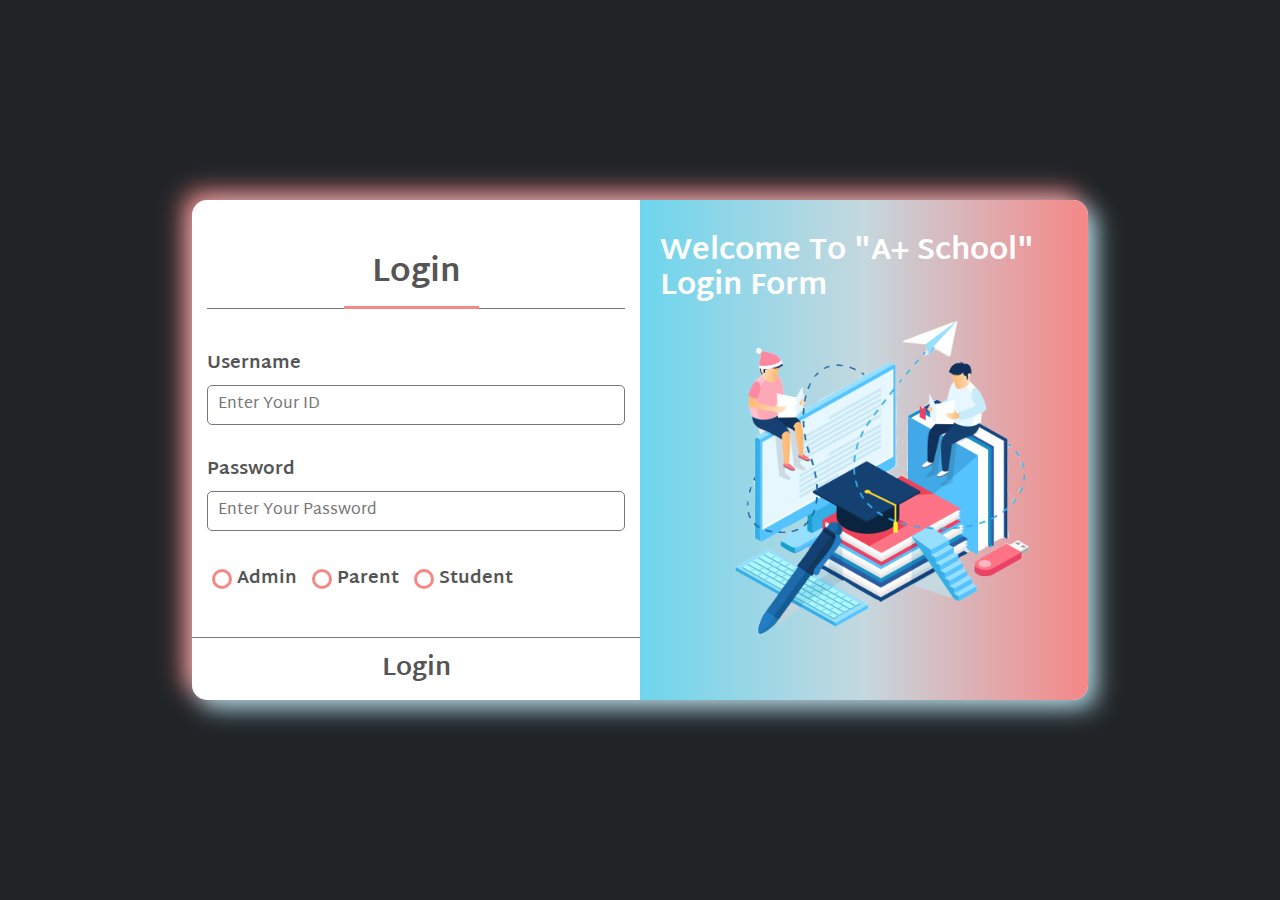
<file: html/login/index.html>
<!DOCTYPE html>
<html lang="en">
  <head>
    <meta charset="UTF-8" />
    <meta name="viewport" content="width=device-width, initial-scale=1.0" />
    <meta http-equiv="X-UA-Compatible" content="ie=edge" />
    <title>Login</title>
    <link rel="stylesheet" href="../../css/login/style.css" />
    <link rel="stylesheet" href="../../css/login/normalize.css" />
    <link rel="stylesheet" href="https://fonts.googleapis.com/css?family=Martel+Sans&display=swap">
  </head>
  <body>
    <div class="container">
      <div class="form_info">
        <form action="" method="">
          <h1 id="h1"> Login </h1>
          <label for="userName" id="l1"> Username </label>
          <input type="text" placeholder="Enter Your ID" id="userName" required/>
          <label for="pass" id="l2"> Password </label>
          <input type="password" placeholder="Enter Your Password" id="pass" required/>
          <div class="radio-container">
            <div class="radio-group">
              <label class="radio">
                <input type="radio" value="admin" name="role"> Admin
                <span class="circle"></span>
              </label>
            </div>
            <div class="radio-group">
              <label class="radio">
                <input type="radio" value="Parent" name="role"> Parent
                <span class="circle"></span>
              </label>
            </div>
            <div class="radio-group">
              <label class="radio">
                <input type="radio" value="student" name="role"> Student
                <span class="circle"></span>
              </label>
            </div>
          </div>
          <input type="submit" value="Login"> 
        </form>
      </div>
      <div class="pic">
        <div class="content">
          <h1 id="h2"> Welcome To "A+ School" Login Form </h1>
        </div>
        <div class="photo">
          <img class="responsive-img" src="../../pics/login/login1.png">
        </div>
      </div>
    </div>
    <!-- Start Scripts -->
    <script src="../../js/jquery.js"></script>
    <!-- End Scripts -->
  </body>
</html>
</file>
<file: css/login/style.css>
/** Start Sass Components **/
/* Mixins */
/* Extended Classes */
.container .form_info, .container .pic {
  width: 50%;
  height: 500px;
}

/** End Sass Components **/
/** Start Main Rules **/
* {
  -webkit-box-sizing: border-box;
  -o-box-sizing: border-box;
  box-sizing: border-box;
}

body {
  background-color: #212427;
  font-family: 'Martel Sans', sans-serif;
}

/** End Main Rules **/
.container {
  /** Start container Div Style **/
  width: 70%;
  height: 500px;
  background-color: #fff;
  position: absolute;
  top: 50%;
  left: 50%;
  -webkit-transform: translate(-50%, -50%);
  transform: translate(-50%, -50%);
  -webkit-box-shadow: 8px 8px 25px #A9D7E4, -8px -8px 25px #f58787;
          box-shadow: 8px 8px 25px #A9D7E4, -8px -8px 25px #f58787;
  border-radius: 15px 15px 15px 15px;
  /** Start form_info Div Style **/
  /** Start pic Div Style **/
}

.container .form_info {
  float: left;
}

.container .form_info form {
  padding: 15px;
  margin-top: 20px;
}

.container .form_info form h1 {
  color: #555;
  border-bottom: 1px solid #777;
  padding-bottom: 15px;
  margin-bottom: 45px;
  text-align: center;
}

.container .form_info form h1::after {
  content: "";
  position: absolute;
  display: block;
  top: 106px;
  left: 17%;
  width: 15%;
  height: 3px;
  background-color: #f58787;
}

.container .form_info form label {
  font-weight: bold;
  font-size: 18px;
  margin: 10px 25px 10px 0;
  color: #555;
}

.container .form_info form input {
  display: block;
  width: 100%;
  cursor: pointer;
}

.container .form_info form input[type="text"],
.container .form_info form input[type="password"] {
  padding: 10px;
  margin: 10px 0 35px 0;
  font-size: 16px;
  border: 1px solid #777;
  border-radius: 5px 5px 5px 5px;
}

.container .form_info form .radio-container {
  display: -webkit-box;
  display: -ms-flexbox;
  display: flex;
  -webkit-box-align: center;
      -ms-flex-align: center;
          align-items: center;
  height: 65px;
  padding: 0;
  margin: 0;
  position: relative;
  top: -20px;
}

.container .form_info form .radio-container .radio-group {
  margin: -15px;
}

.container .form_info form .radio-container .radio-group .radio {
  display: inline-block;
  vertical-align: middle;
  font-weight: bold;
  margin-left: 20px;
  position: relative;
  padding-left: 25px;
  cursor: pointer;
}

.container .form_info form .radio-container .radio-group .radio input[type="radio"] {
  display: none;
}

.container .form_info form .radio-container .radio-group .radio input[type="radio"]:checked ~ .circle::after {
  -webkit-transform: translate(-50%, -50%) scale(1);
  transform: translate(-50%, -50%) scale(1);
}

.container .form_info form .radio-container .radio-group .circle {
  width: 20px;
  height: 20px;
  border-radius: 50% 50% 50% 50%;
  border: 3px solid #f58787;
  display: block;
  position: absolute;
  top: 0;
  left: 0;
}

.container .form_info form .radio-container .radio-group .circle::after {
  content: "";
  width: 8px;
  height: 8px;
  border-radius: 50% 50% 50% 50%;
  background: #f58787;
  display: block;
  position: absolute;
  top: 50%;
  left: 50%;
  -webkit-transform: translate(-50%, -50%) scale(0);
  transform: translate(-50%, -50%) scale(0);
  -webkit-transition: 0.3s all ease-in-out;
  transition: 0.3s all ease-in-out;
}

.container .form_info form input[type="submit"] {
  padding: 17px;
  width: 50%;
  -webkit-transform: translate(-15px, -3px);
  transform: translate(-15px, -3px);
  position: absolute;
  top: 88%;
  font-weight: bold;
  font-size: 25px;
  background: transparent;
  border: none;
  border-top: 1px solid #777;
  color: #555;
  -webkit-transition: 0.4s all ease-in-out;
  transition: 0.4s all ease-in-out;
}

.container .form_info form input[type="submit"]:hover {
  cursor: pointer;
  background: -webkit-gradient(linear, left top, right top, from(#f58787), color-stop(#C5D8DF), to(#6dd5ed));
  background: linear-gradient(to right, #f58787, #C5D8DF, #6dd5ed);
  color: #fff;
  -webkit-transition: 0.4s all ease-in-out;
  transition: 0.4s all ease-in-out;
  border-radius: 0 0 0 10px;
}

.container .pic {
  background: -webkit-gradient(linear, left top, right top, from(#6dd5ed), color-stop(#C5D8DF), to(#f58787));
  background: linear-gradient(to right, #6dd5ed, #C5D8DF, #f58787);
  float: right;
  padding: 15px 15px 15px 20px;
  border-radius: 0 15px 15px 0;
}

.container .pic .content h1 {
  color: #fff;
  font-size: 30px;
}

.container .pic .photo {
  width: 100%;
  position: relative;
  top: -10%;
}

.container .pic .photo img {
  width: 100%;
  height: 400px;
}

/** Start Media **/
@media (max-width: 767px) {
  /** mobile & tablet screen **/
  /** Start form_info Div Style **/
  .container .form_info {
    width: 100%;
  }
  .container .form_info form h1::after {
    left: 33%;
    width: 35%;
  }
  .container .form_info form input[type="submit"] {
    padding: 12px;
    width: 70%;
    position: absolute;
    top: 84%;
    left: 18%;
    border: none;
    color: #555;
    background: -webkit-gradient(linear, left top, right top, from(#f58787), color-stop(#C5D8DF), to(#6dd5ed));
    background: linear-gradient(to right, #f58787, #C5D8DF, #6dd5ed);
    border-radius: 15px 15px 15px 15px;
  }
  .container .form_info form input[type="submit"]:hover {
    border-radius: 15px 15px 15px 15px;
  }
  .container .pic {
    display: none;
  }
}

@media (min-width: 768px) and (max-width: 991px) {
  /** small screen **/
  .container {
    width: 95%;
  }
}

/** End Media **/
/** Start My Framework **/
.responsive-img {
  width: 100%;
}

/** End My Framework **/
/*# sourceMappingURL=style.css.map */
</file>
